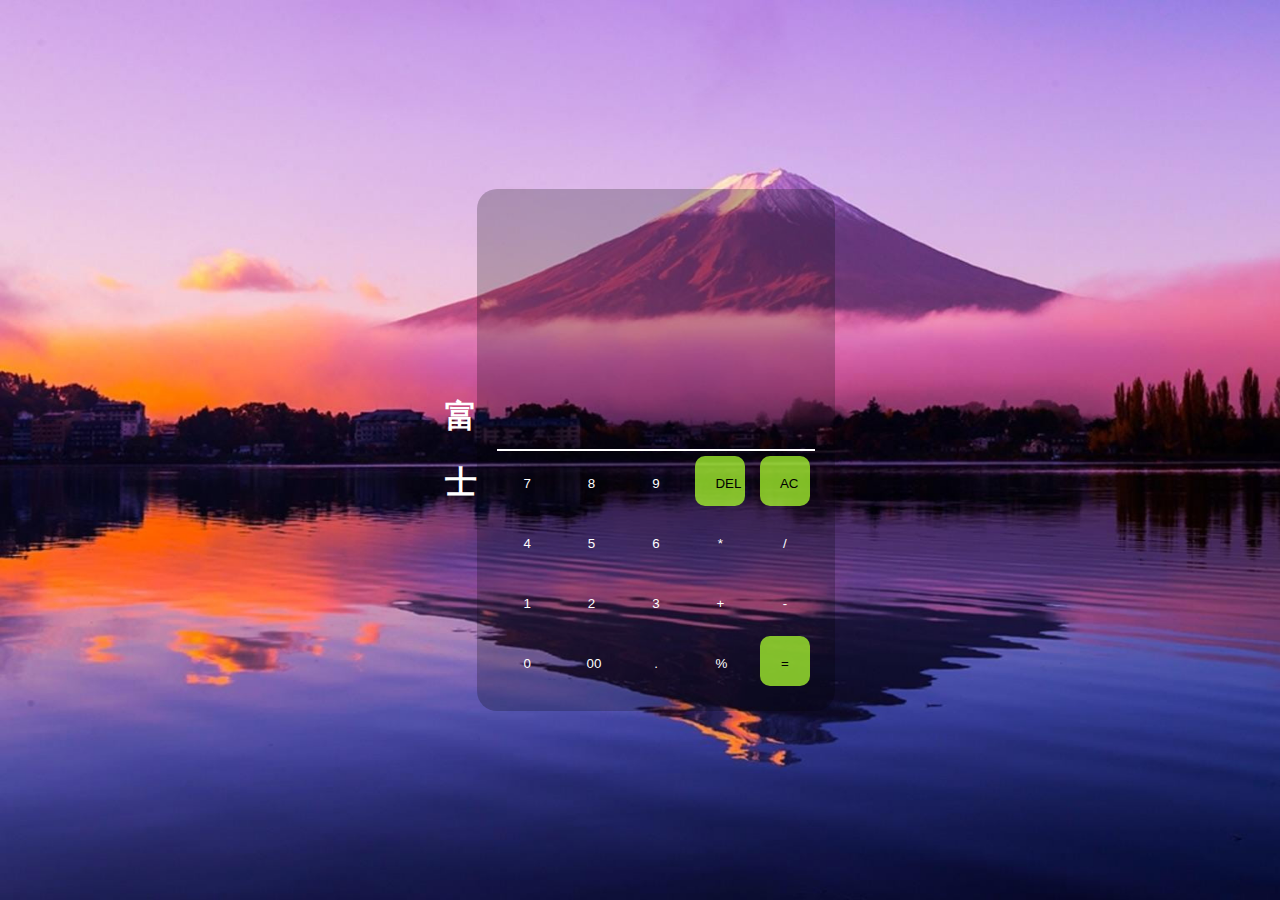
<file: index.html>
<!DOCTYPE html>
<html>
<head>
    <meta charset="UTF-8" />
    <title>CALCULATOR</title>
    <link rel="stylesheet" href="./main.css">
</head>
<body>
    <div class="box">
        <div >
        <div style="color: white;"><h1>富</h1></div>
        <div style="color: white;"><h1>士</h1></div>
    </div>


        <div class="calculator">
            <form>
               
            <div class="display">
                <input type="text" name="display" id="display1">


            </div>
            <div class="display">
                <input type="text" name="displayy" id="display2">


            </div>
            <div style=" border: 1px solid white;">
            
            </div>
            <div>
                <input type="button" value="7" onclick="display.value +='7' " >
                <input type="button" value="8"onclick="display.value +='8' " >
                <input type="button" value="9"onclick="display.value +='9' " >
                <input type="button" class="del" value="DEL"onclick="display.value=display.value.toString().slice(0,-1) "  >
                <input type="button" class="del" value="AC"onclick="ac() "  >


            </div>
            <div>
                <input type="button" value="4" onclick="display.value +='4' ">
                <input type="button" value="5" onclick="display.value +='5' ">
                <input type="button" value="6" onclick="display.value +='6' ">
                <input type="button" value="*" onclick="display.value +='*' ">
                <input type="button" value="/" onclick="display.value +='/' ">

            </div>
            <div>
                <input type="button" value="1" onclick="display.value +='1' ">
                <input type="button" value="2" onclick="display.value +='2' ">
                <input type="button" value="3" onclick="display.value +='3' ">
                <input type="button" value="+" onclick="display.value +='+' ">
                <input type="button" value="-" onclick="display.value +='-' ">

            </div>
            <div>
                <input type="button" value="0" onclick="display.value +='0' " >
                <input type="button" value="00" onclick="display.value +='00' ">
                <input type="button" value="." onclick="display.value +='.' ">
                <input type="button" value="%" onclick="display.value +='%' " >

                <!-- <input type="button" class="del" value="=" onclick="display.value = eval(display.value)"> -->
                <input type="button" class="del" value="=" onclick="calculate()">

                

                

            </div>
        </form>

        </div>

    </div>
    <script src="./main.js"></script>
</body>
</html>
</file>
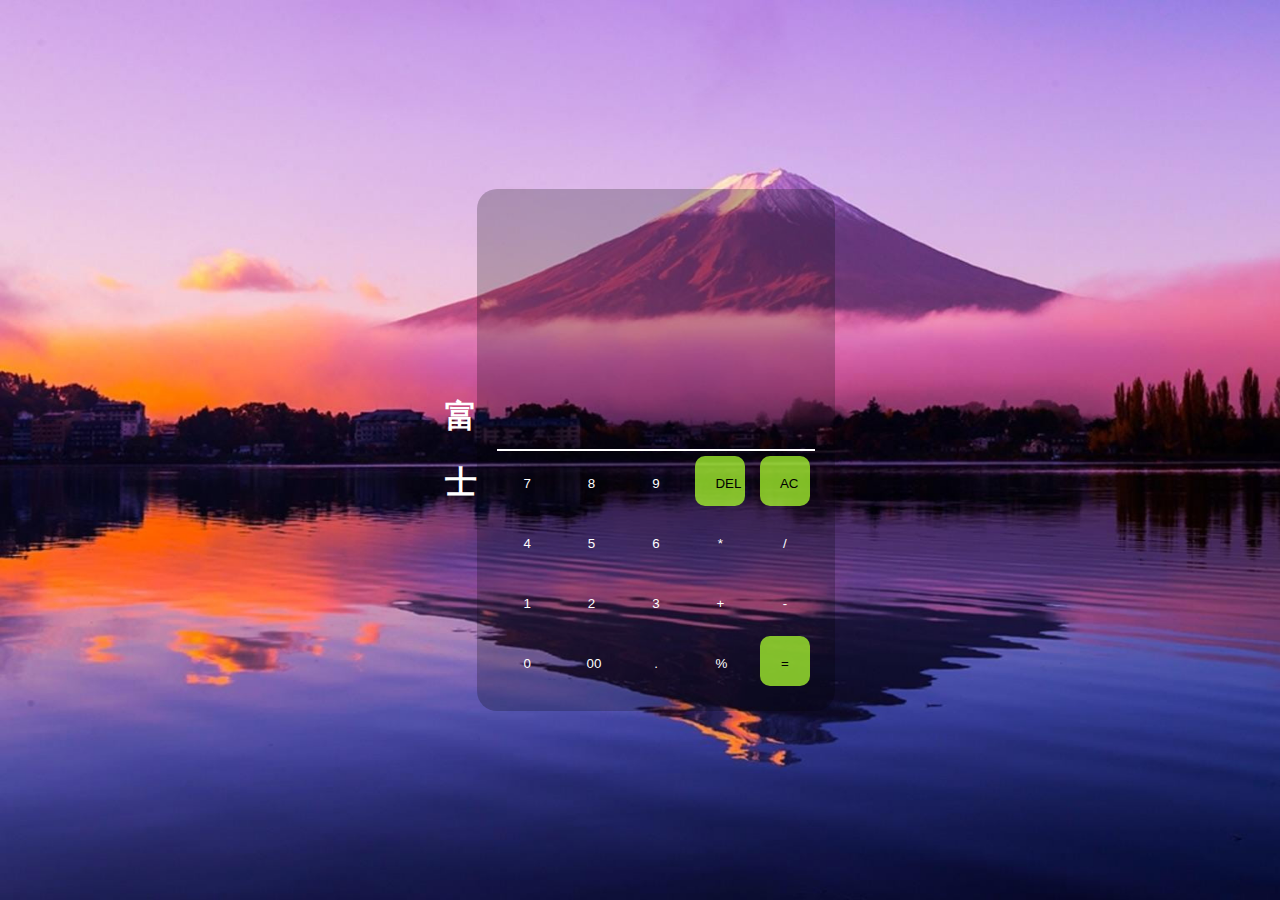
<file: main.html>
<!DOCTYPE html>
<html>
<head>
    <meta charset="UTF-8" />
    <title>CALCULATOR</title>
    <link rel="stylesheet" href="./main.css">
</head>
<body>
    <div class="box">
        <div >
        <div style="color: white;"><h1>富</h1></div>
        <div style="color: white;"><h1>士</h1></div>
    </div>


        <div class="calculator">
            <form>
               
            <div class="display">
                <input type="text" name="display" id="display1">


            </div>
            <div class="display">
                <input type="text" name="displayy" id="display2">


            </div>
            <div style=" border: 1px solid white;">
            
            </div>
            <div>
                <input type="button" value="7" onclick="display.value +='7' " >
                <input type="button" value="8"onclick="display.value +='8' " >
                <input type="button" value="9"onclick="display.value +='9' " >
                <input type="button" class="del" value="DEL"onclick="display.value=display.value.toString().slice(0,-1) "  >
                <input type="button" class="del" value="AC"onclick="ac() "  >


            </div>
            <div>
                <input type="button" value="4" onclick="display.value +='4' ">
                <input type="button" value="5" onclick="display.value +='5' ">
                <input type="button" value="6" onclick="display.value +='6' ">
                <input type="button" value="*" onclick="display.value +='*' ">
                <input type="button" value="/" onclick="display.value +='/' ">

            </div>
            <div>
                <input type="button" value="1" onclick="display.value +='1' ">
                <input type="button" value="2" onclick="display.value +='2' ">
                <input type="button" value="3" onclick="display.value +='3' ">
                <input type="button" value="+" onclick="display.value +='+' ">
                <input type="button" value="-" onclick="display.value +='-' ">

            </div>
            <div>
                <input type="button" value="0" onclick="display.value +='0' " >
                <input type="button" value="00" onclick="display.value +='00' ">
                <input type="button" value="." onclick="display.value +='.' ">
                <input type="button" value="%" onclick="display.value +='%' " >

                <!-- <input type="button" class="del" value="=" onclick="display.value = eval(display.value)"> -->
                <input type="button" class="del" value="=" onclick="calculate()">

                

                

            </div>
        </form>

        </div>

    </div>
    <script src="./main.js"></script>
</body>
</html>
</file>
<file: main.css>
body{
    margin: 0;
    padding: 0;
}


h2{
    color: white;
    margin: 0;
}

.box{
    height: 100vh;
    width: 100%;
    /* background-color: rgb(53 53 53); */
    background-image: url(./img\ 2.jpg);
    background-repeat: no-repeat;
    background-size: cover;
    display: flex;
    align-items: center;
    justify-content: center;
    font-family: 'Lucida Sans', 'Lucida Sans Regular', 'Lucida Grande', 'Lucida Sans Unicode', Geneva, Verdana, sans-serif;

}
.calculator{
    height: fit-content;
    width: fit-content;
    border: 2px solid white;
    /* background-color: rgba(0, 0, 0, 0.344); */
    background-color: rgba(0, 0, 0, 0.222);

    
    border: 0;
    outline: 0;
    border-radius: 20px;
    padding: 20px;
 
}


.display input{
    height: 70px;
    width: 263px;
    border: 0;
    outline: 0;
    background-color: transparent;
    color: white;
    text-align: end;
    justify-content: end;
    font-size: 20px;

}
form input{
    height: 50px;
    width: 50px;
    padding: 20px;
    margin: 5px;
    cursor: pointer;
    border-radius: 10px;
    background-color:transparent;
    color: white;
    border: 0;
    
   

}
.del{
    background-color: rgba(172, 255, 47, 0.741);
    color: black;

}
</file>
